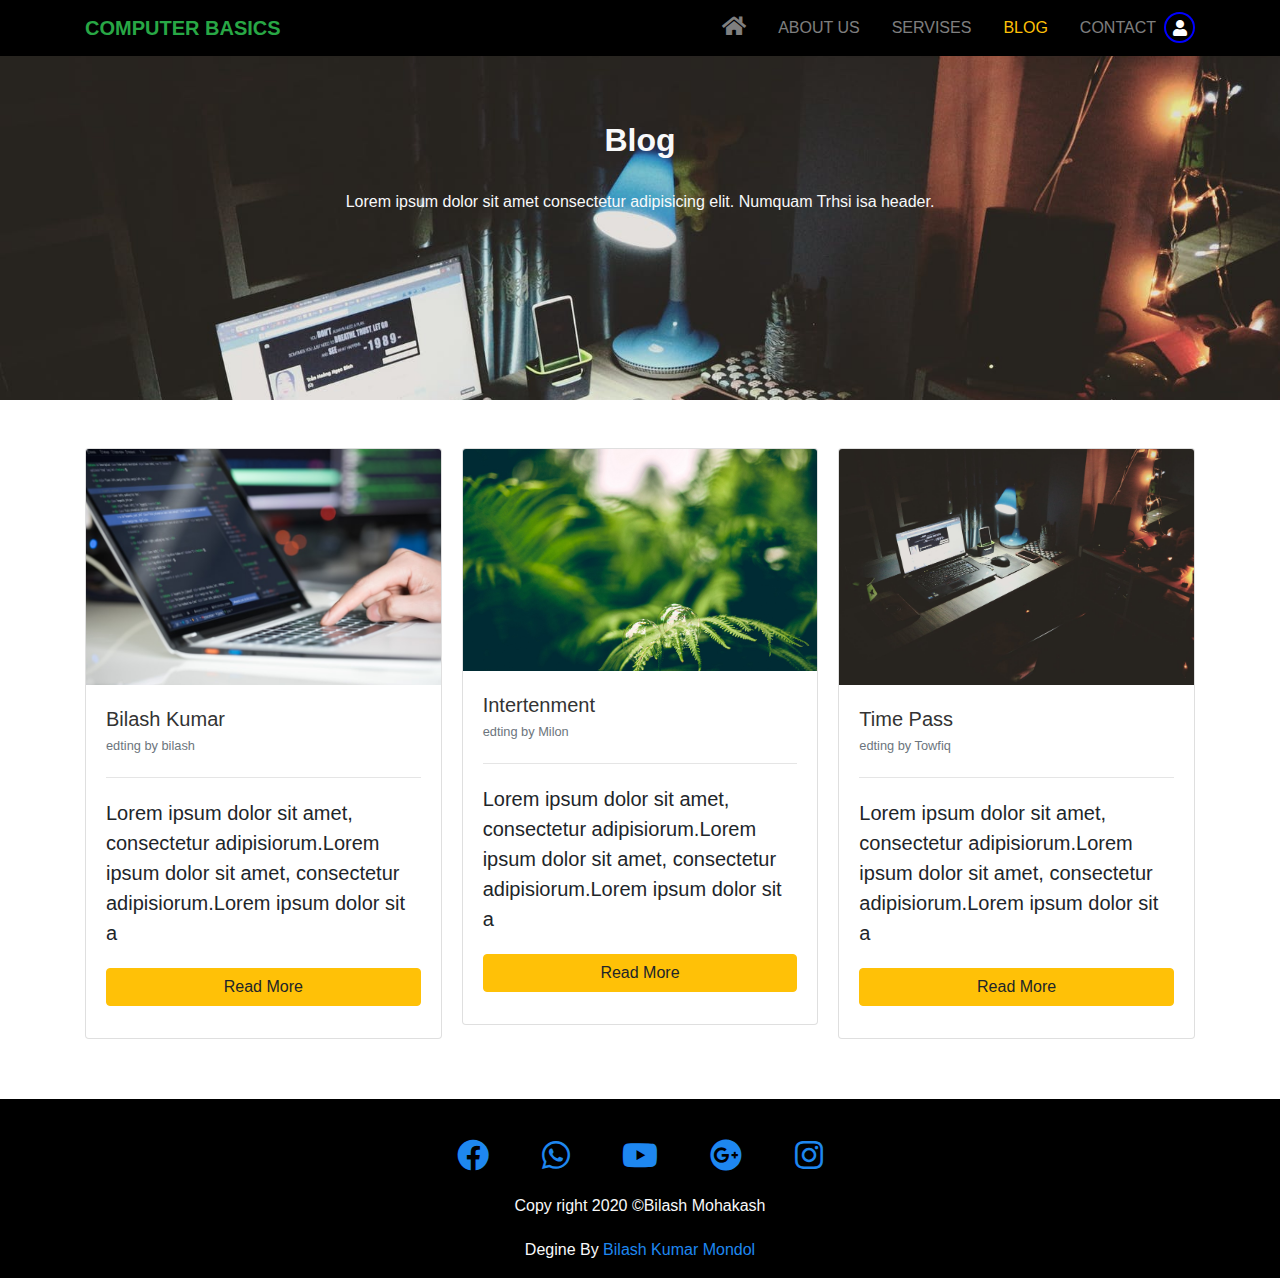
<file: blog.html>
<!DOCTYPE html>
<html lang="en">
<head>
	<meta charset="UTF-8">
	<meta name="viewport" content="width=device-width, initial-scale=1.0">
	<meta http-equiv="X-UA-Compatible" content="ie=edge">
	<link rel="stylesheet" type="text/css" href="css/slick.css">
	<link rel="stylesheet" type="text/css" href="css/slick-theme.css">
	<link rel="shortcut icon" href="img/favicon.png" type="image/x-icon">
	<link rel="stylesheet" type="text/css" href="fontasowem/css/all.css">
	<link rel="stylesheet" href="css/bootstrap.css">
	<link rel="stylesheet" href="css/uikit.min.css">
	<link rel="stylesheet" type="text/css" href="css/style.css">
	<title>Blog Page</title>
</head>
<body>
	<!--Nvaication Bar-->
	<nav class="navbar navbar-dark navbar-expand-md fixed-top" uk-sticky="top: 200; animation: uk-animation-slide-top; bottom: #sticky-on-scroll-up">
		<div class="container">
			<a class="navbar-brand text-success" href="index.html"><strong>COMPUTER BASICS</strong></a>
			<button class="navbar-toggler navbar-toggler-right" data-toggle="collapse" data-target="#navbarnav">
				<span class="navbar-toggler-icon"></span>
			</button>
			<div id="navbarnav" class="collapse navbar-collapse">
				<ul class="navbar-nav ml-auto">
					<li class="nav-item">
						<a class="nav-link" href="index.html"><i class="fa fa-home fa-lg"></i></a>
					</li>
					<li class="nav-item">
						<a class="nav-link" href="about.html">About Us</a>
					</li>
					<li class="nav-item">
						<a class="nav-link" href="servises.html">Servises</a>
					</li>
					<li class="nav-item active">
						<a class="nav-link text-warning" href="blog.html">Blog</a>
					</li>
					<li class="nav-item">
						<a class="nav-link" href="contact.html">Contact</a>
					</li>
                    <li>
                        <a href="file:///C:/Users/BILASH%20MOHAKASH/Desktop/Parsonal_project/fomr.html?email="><div href="#" style="width:31px; height:31px; margin-top:4px; border:2px solid blue; border-radius: 50px;"><i class="fa fa-user" style="margin-top: 6px; margin-left:7px; color: white;"></i></div></a>
                    </li>
				</ul>
			</div>
		</div>
    </nav>
    <!--Servises Page Header-->
    <section id="blog-header" class="text-center text-light">
        <div class="container">
            <div class="row">
                <div class="col mt-5 pt-4">
                    <h2 class="text-light mb-0 pb-2 pt-5"><strong>Blog</strong></h2>
                    <p class=" mt-0">Lorem ipsum dolor sit amet consectetur adipisicing elit. Numquam Trhsi  isa  header.</p>
                </div>
            </div>
        </div>
    </section>


    <!-- Blog Section--->
    <section id="blog" class="py-5">
        <div class="container">
            <div class="row">
                <div class="col">
                    <div class="card-columns">
                        <div class="card" uk-lightbox>
                                <a href="img/slider/slider (2).jpg">
                                    <img src="img/slider/slider (2).jpg" class="img-fluid card-img-top">
                                </a>
                            <div class="card-body">
                                <div class="card-title">
                                    <h4 class="mb-0">Bilash Kumar</h4>
                                    <small class="text-muted">edting by bilash</small>
                                    <hr>
                                    <p class="lead">Lorem ipsum dolor sit amet, consectetur adipisiorum.Lorem ipsum dolor sit amet, consectetur adipisiorum.Lorem ipsum dolor sit a</p>
                                    <a href="#" class="btn btn-warning btn-block">Read More</a>
                                </div>
                            </div>
                        </div>
                         <div class="card" uk-lightbox>
                                <a href="img/slider/slider (5).jpg">
                                    <img src="img/slider/slider (5).jpg" class="img-fluid card-img-top">
                                </a>
                            <div class="card-body">
                                <div class="card-title">
                                    <h4 class="mb-0">Intertenment</h4>
                                    <small class="text-muted">edting by Milon</small>
                                    <hr>
                                    <p class="lead">Lorem ipsum dolor sit amet, consectetur adipisiorum.Lorem ipsum dolor sit amet, consectetur adipisiorum.Lorem ipsum dolor sit a</p>
                                    <a href="#" class="btn btn-warning btn-block">Read More</a>
                                </div>
                            </div>
                        </div>
                         <div class="card" uk-lightbox>
                            <a href="img/slider/slider (4).jpg">
                                <img src="img/slider/slider (4).jpg" class="img-fluid card-img-top">
                            </a>
                            <div class="card-body">
                                <div class="card-title">
                                    <h4 class="mb-0">Time Pass</h4>
                                    <small class="text-muted">edting by Towfiq</small>
                                    <hr>
                                    <p class="lead">Lorem ipsum dolor sit amet, consectetur adipisiorum.Lorem ipsum dolor sit amet, consectetur adipisiorum.Lorem ipsum dolor sit a</p>
                                    <a href="#" class="btn btn-warning btn-block">Read More</a>
                                </div>
                            </div>
                        </div>
                    </div>
                </div>
            </div>
        </div>
    </section>
    
    <!--Video Adding-->
    <!-- <section id="video_add" class="py-5">
        <div class="container">
            <div class="row">
                <div class="col">
                    <h2 class="text-center display-4 mb-5">MY LOGO ANMICATION</h2>
                </div>
            </div>
            <div class="row">
                <div class="col-md-4 py-2">
                    <video src="video/BILASH LOGO (2).mp4" controls=""></video>
                </div>
                <div class="col-md-4 py-2">
                    <video src="video/BILASH LOGO (2).mp4" controls=""></video>
                </div>
                <div class="col-md-4 py-2">
                    <video src="video/BILASH LOGO (2).mp4" controls=""></video>
                </div>
            </div>
        </div>
    </section> -->



	<!--Copy Rite-->
	<section id="copyright" class="text-center py-3 text-light">
            <div class="container">
                <div class="row">
                    <div class="col text-center">
                        <a  href="#"><i class="fab fa-facebook mt-4 fa-2x  px-1 px-md-4 "></i></a>
                        <a  href="#"><i class="fab fa-whatsapp fa-2x px-1 px-md-4"></i></a>
                        <a  href="#"><i class="fab fa-youtube fa-2x px-1 px-md-4"></i></a>
                        <a  href="#"><i class="fab fa-google-plus fa-2x px-1 px-md-4"></i></a>
                        <a  href="#"><i class="fab fa-instagram fa-2x px-1 px-md-4"></i></a>
                        <p class="laad mb-0 pb-0 ">Copy right 2020 <span>&copy;</span>Bilash Mohakash</p>
                        <p class="pb-0 mb-0 pt-0 mt-0">Degine By <a href="#" class="link">Bilash Kumar Mondol</a></p>
                    </div>
                </div>
            </div>
        </section>

	<!--Js Link-->
	<script src="js/jquery.min.js"></script>
	<script src="js/popper.js"></script>
	<script src="js/bootstrap.min.js"></script>
	<script src="js/uikit.min.js"></script>
	<script src="js/uikit-icons.min.js"></script>
	<script src="js/slick.min.js"></script>
	<script src="js/main.js"></script>
</body>
</html>
</file>
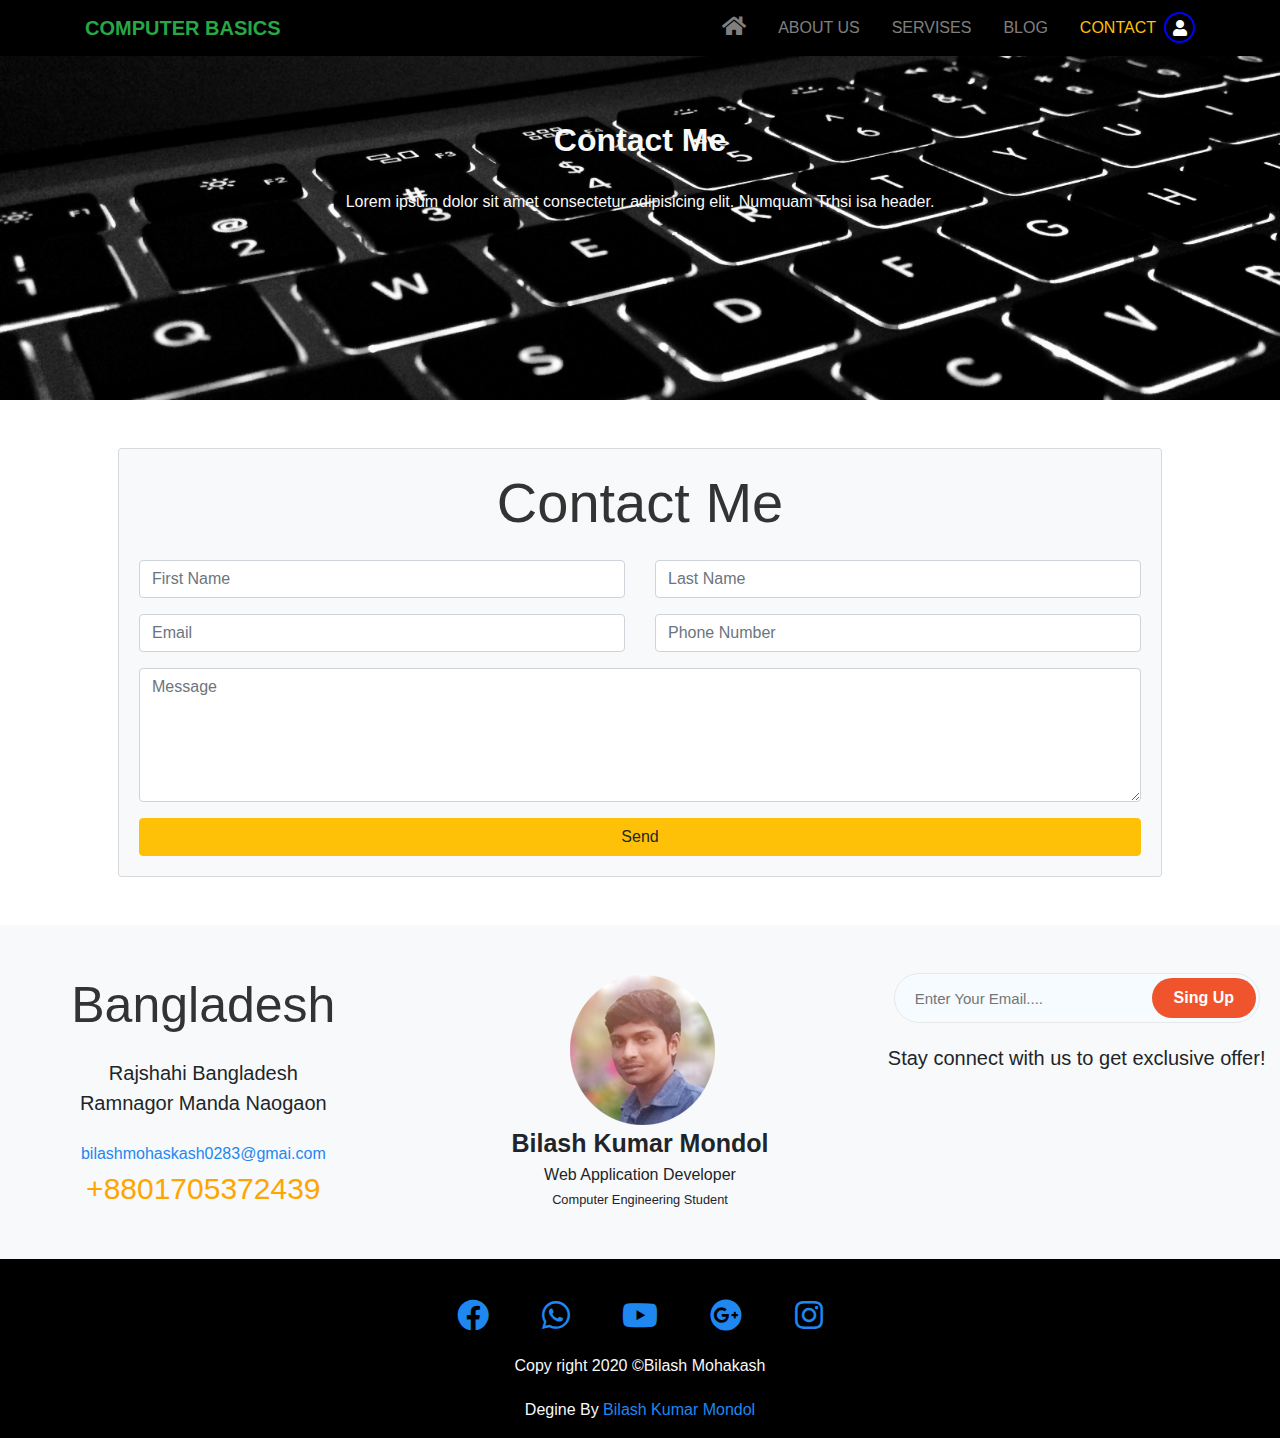
<file: contact.html>
<!DOCTYPE html>
<html lang="en">
<head>
	<meta charset="UTF-8">
	<meta name="viewport" content="width=device-width, initial-scale=1.0">
	<meta http-equiv="X-UA-Compatible" content="ie=edge">
	<link rel="stylesheet" type="text/css" href="css/slick.css">
	<link rel="stylesheet" type="text/css" href="css/slick-theme.css">
	<link rel="shortcut icon" href="img/favicon.png" type="image/x-icon">
	<link rel="stylesheet" type="text/css" href="fontasowem/css/all.css">
	<link rel="stylesheet" href="css/bootstrap.css">
	<link rel="stylesheet" href="css/uikit.min.css">
	<link rel="stylesheet" type="text/css" href="css/style.css">
	<title>Contact Page</title>
</head>
<body>
	<!--Nvaication Bar-->
	<nav class="navbar navbar-dark navbar-expand-md fixed-top" uk-sticky="top: 200; animation: uk-animation-slide-top; bottom: #sticky-on-scroll-up">
		<div class="container">
			<a class="navbar-brand text-success" href="index.html"><strong>COMPUTER BASICS</strong></a>
			<button class="navbar-toggler navbar-toggler-right" data-toggle="collapse" data-target="#navbarnav">
				<span class="navbar-toggler-icon"></span>
			</button>
			<div id="navbarnav" class="collapse navbar-collapse">
				<ul class="navbar-nav ml-auto">
					<li class="nav-item">
						<a class="nav-link" href="index.html"><i class="fa fa-home fa-lg"></i></a>
					</li>
					<li class="nav-item">
						<a class="nav-link" href="about.html">About Us</a>
					</li>
					<li class="nav-item">
						<a class="nav-link" href="servises.html">Servises</a>
					</li>
					<li class="nav-item">
						<a class="nav-link" href="blog.html">Blog</a>
					</li>
					<li class="nav-item active">
						<a class="nav-link text-warning" href="contact.html">Contact</a>
					</li>
                    <li>
                        <a href="file:///C:/Users/BILASH%20MOHAKASH/Desktop/Parsonal_project/fomr.html?email="><div href="#" style="width:31px; height:31px; margin-top:4px; border:2px solid blue; border-radius: 50px;"><i class="fa fa-user" style="margin-top: 6px; margin-left:7px; color: white;"></i></div></a>
                    </li>
				</ul>
			</div>
		</div>
    </nav>
    <!--Servises Page Header-->
    <section id="contact-header" class="text-center text-light">
        <div class="container">
            <div class="row">
                <div class="col mt-5 pt-4">
                    <h2 class="text-light mb-0 pb-2 pt-5"><strong>Contact Me</strong></h2>
                    <p class=" mt-0">Lorem ipsum dolor sit amet consectetur adipisicing elit. Numquam Trhsi  isa  header.</p>
                </div>
            </div>
        </div>
    </section>
    <!-- Contact Section--->
    <section id="contact">
        <div class="container py-5">
            <div class="row">
                <div class="col px-5">
                    <div class="card bg-light">
                        <div class="card-body">
                            <h4 class="medial text-center display-4">Contact Me</h4>
                            <div class="form row mt-4">
                                <div class="col-md-6">
                                    <div class="form-group">
                                        <input class="form-control" id="fname" type="text" placeholder="First Name">
                                    </div>
                                </div>
                                 <div class="col-md-6">
                                    <div class="form-group">
                                        <input class="form-control" type="text" placeholder="Last Name">
                                    </div>
                                </div>
                                <div class="col-md-6">
                                    <div class="form-group">
                                        <input class="form-control" type="email" placeholder="Email">
                                    </div>
                                </div>
                                <div class="col-md-6">
                                    <div class="form-group">
                                        <input class="form-control" type="text" placeholder="Phone Number">
                                    </div>
                                </div>
                                <div class="col-md-12">
                                    <div class="form-group">
                                        <textarea rows="5" cols="30" class="form-control" placeholder="Message"></textarea>
                                    </div>
                                </div>
                                <div class="col-md-12">
                                    <button class="btn btn-warning btn-block" onclick="work()">Send</button>
                                </div>
                            </div>
                        </div>
                    </div>
                </div>
            </div>
        </div>
    </section>


    <!-- Address Section-->
    <section id="address" class="bg-light py-5">
        <footer class="footer">
            <div class="footer-top">
                <div class="footer-container">
                    <div class="row">
                        <div class="col-md-4">
                            <div class="footer-write text-center">
                                <h2 class="footer-title mb-0" style="font-size: 50px;">Bangladesh</h2>
                                <i fa fa-></i>
                                <p class="lead mb-4">
                                    Rajshahi Bangladesh
                                    <br>
                                    Ramnagor Manda Naogaon
                                </p>
                                <p class="mt-0 mb-0 pt-0"><a href="#">bilashmohaskash0283@gmai.com</a></p>
                                <a href="#" class="number" style="font-size: 30px;color:orange;">+8801705372439</a>
                            </div>
                        </div>
                        <div class="col-md-4">
                            <div class="text-center">
                                <img  src="img/Bilash Kumar.png">
                                <p class="my-0 py-0"><strong style="font-size: 25px;">Bilash Kumar Mondol</strong></p>
                                <p class="my-0 py-0">Web Application Developer</p>
                                <small>Computer Engineering Student</small>
                            </div>
                        </div>
                        <div class="col-md-4">
                            <div class="text-center">
                                <form action="fomr.html">
                                <input type="email" name="email" id="input" placeholder="Enter Your Email....">
                                <button id="subbtn" onclick="kaj()">Sing Up</button>
                                </form>
                                <p class="lead">Stay connect with us to get exclusive offer!</p>
                            </div>
                        </div>
                    </div>
                </div>
            </div>
        </footer>
    </section>

	<!--Copy Rite-->
	<section id="copyright" class="text-center py-3 text-light">
            <div class="container">
                <div class="row">
                    <div class="col text-center">
                        <a  href="#"><i class="fab fa-facebook mt-4 fa-2x  px-1 px-md-4 "></i></a>
                        <a  href="#"><i class="fab fa-whatsapp fa-2x px-1 px-md-4"></i></a>
                        <a  href="#"><i class="fab fa-youtube fa-2x px-1 px-md-4"></i></a>
                        <a  href="#"><i class="fab fa-google-plus fa-2x px-1 px-md-4"></i></a>
                        <a  href="#"><i class="fab fa-instagram fa-2x px-1 px-md-4"></i></a>
                        <p class="laad mb-0 pb-0 ">Copy right 2020 <span>&copy;</span>Bilash Mohakash</p>
                        <p class="pb-0 mb-0 pt-0 mt-0">Degine By <a href="#" class="link">Bilash Kumar Mondol</a></p>
                    </div>
                </div>
            </div>
        </section>

	<!--Js Link-->
	<script src="js/jquery.min.js"></script>
	<script src="js/popper.js"></script>
	<script src="js/bootstrap.min.js"></script>
	<script src="js/uikit.min.js"></script>
	<script src="js/uikit-icons.min.js"></script>
	<script src="js/slick.min.js"></script>
	<script src="js/main.js"></script>
	<script type="text/javascript">
		function work(){
            alert("Plese Sing Up.......");
        }
        function kaj(){
            var email =document.getElementById('input').value;
            if (email=="") {
                alert("Enter Valid Email....");
                return false;
            }
        }
	</script>
</body>
</html>
</file>
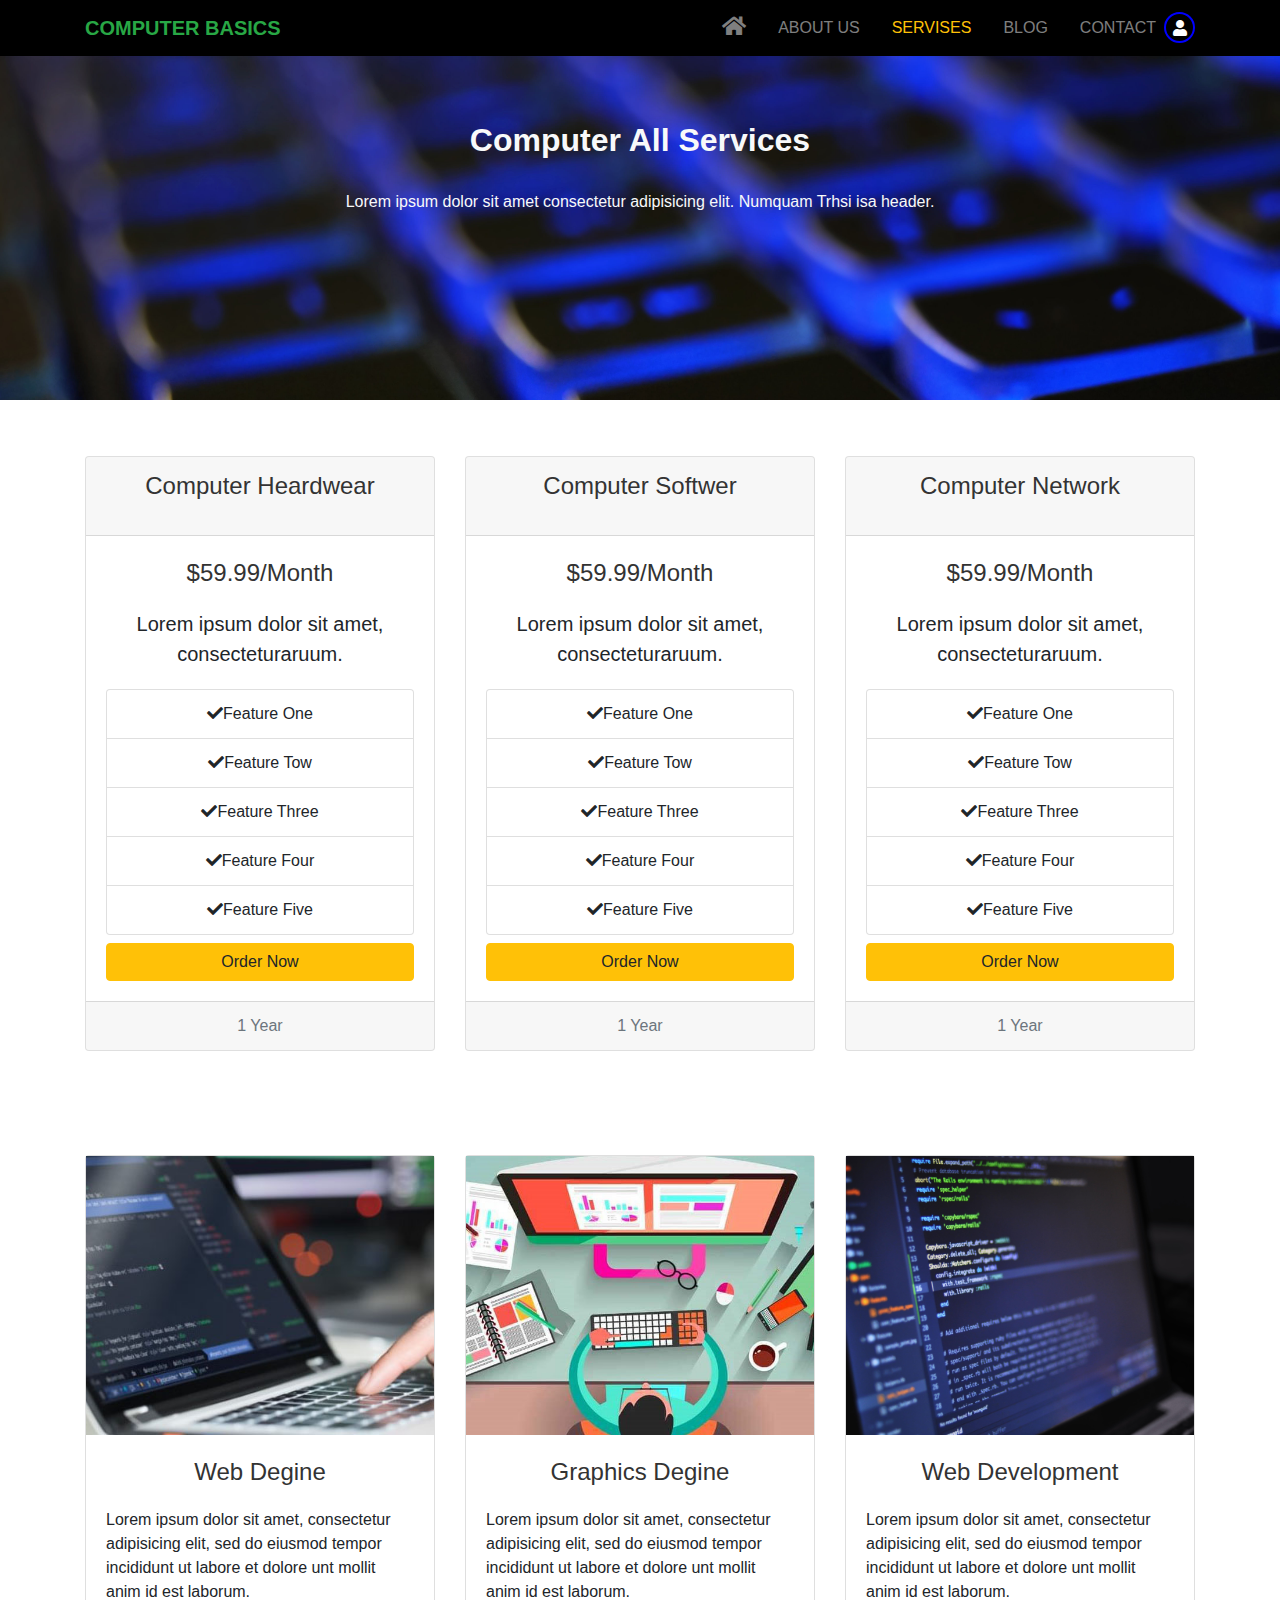
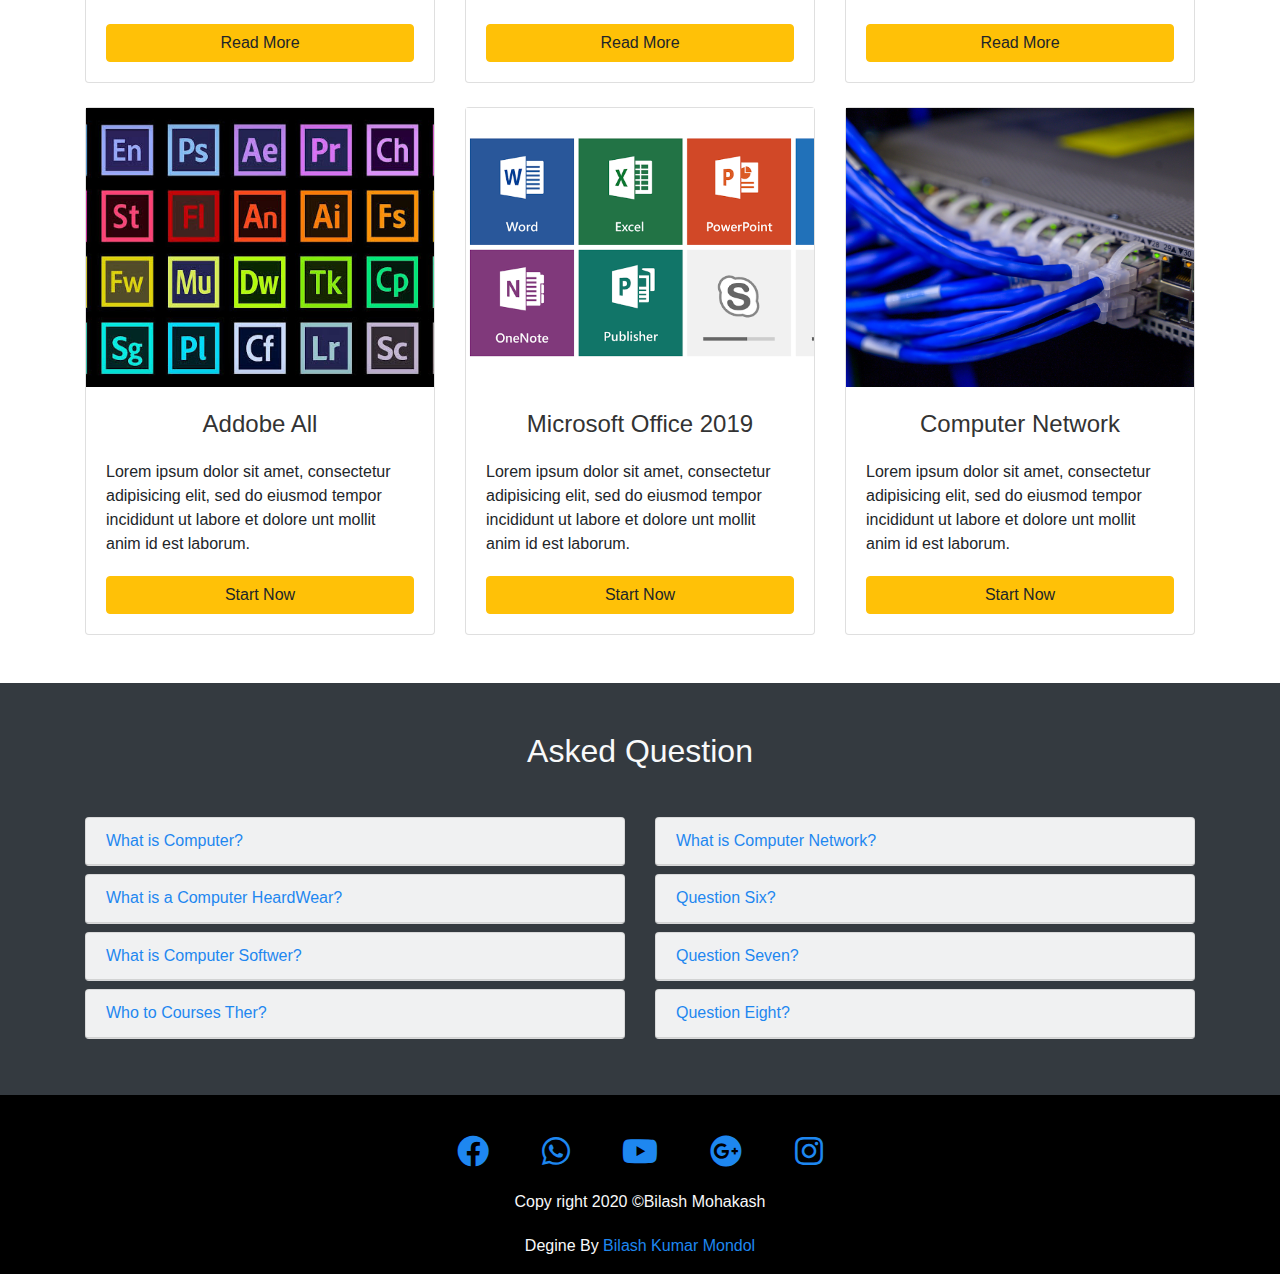
<file: servises.html>
<!DOCTYPE html>
<html lang="en">
<head>
	<meta charset="UTF-8">
	<meta name="viewport" content="width=device-width, initial-scale=1.0">
	<meta http-equiv="X-UA-Compatible" content="ie=edge">
	<link rel="stylesheet" type="text/css" href="css/slick.css">
	<link rel="stylesheet" type="text/css" href="css/slick-theme.css">
	<link rel="shortcut icon" href="img/favicon.png" type="image/x-icon">
	<link rel="stylesheet" type="text/css" href="fontasowem/css/all.css">
	<link rel="stylesheet" href="css/bootstrap.css">
	<link rel="stylesheet" href="css/uikit.min.css">
	<link rel="stylesheet" type="text/css" href="css/style.css">
	<title>Servises Page</title>
</head>
<body>
	<!--Nvaication Bar-->
	<nav class="navbar navbar-dark navbar-expand-md fixed-top" uk-sticky="top: 200; animation: uk-animation-slide-top; bottom: #sticky-on-scroll-up">
		<div class="container">
			<a class="navbar-brand text-success" href="index.html"><strong>COMPUTER BASICS</strong></a>
			<button class="navbar-toggler navbar-toggler-right" data-toggle="collapse" data-target="#navbarnav">
				<span class="navbar-toggler-icon"></span>
			</button>
			<div id="navbarnav" class="collapse navbar-collapse">
				<ul class="navbar-nav ml-auto">
					<li class="nav-item">
						<a class="nav-link" href="index.html"><i class="fa fa-home fa-lg"></i></a>
					</li>
					<li class="nav-item">
						<a class="nav-link" href="about.html">About Us</a>
					</li>
					<li class="nav-item active">
						<a class="nav-link text-warning" href="servises.html">Servises</a>
					</li>
					<li class="nav-item">
						<a class="nav-link" href="blog.html">Blog</a>
					</li>
					<li class="nav-item">
						<a class="nav-link" href="contact.html">Contact</a>
					</li>
                    <li>
                        <a href="file:///C:/Users/BILASH%20MOHAKASH/Desktop/Parsonal_project/fomr.html?email="><div href="#" style="width:31px; height:31px; margin-top:4px; border:2px solid blue; border-radius: 50px;"><i class="fa fa-user" style="margin-top: 6px; margin-left:7px; color: white;"></i></div></a>
                    </li>
				</ul>
			</div>
		</div>
    </nav>
    <!--Servises Page Header-->
    <section id="services-header" class="text-center text-light">
        <div class="container">
            <div class="row">
                <div class="col mt-5 pt-4">
                    <h2 class="text-light mb-0 pb-2 pt-5"><strong>Computer All Services</strong></h2>
                    <p class=" mt-0">Lorem ipsum dolor sit amet consectetur adipisicing elit. Numquam Trhsi  isa  header.</p>
                </div>
            </div>
        </div>
    </section>
    <!-- Ptice Table--->
    <section id="price-table" class="py-5">
        <div class="container">
            <div class="row">
                <div class="col-md-4 my-2">
                    <div class="card text-center">
                        <div class="card-header">
                            <h3>Computer Heardwear</h3>
                        </div>
                        <div class="card-body">
                            <div class="card-title">
                            <h3>
                            $59.99/Month
                            </h3>
                            </div>
                            <div class="card-text lead">Lorem ipsum dolor sit amet, consecteturaruum.
                            </div>
                            <ul class="list-group">
                                <li class="list-group-item">
                                    <i class="fa fa-check"></i>Feature One
                                </li>
                                <li class="list-group-item">
                                    <i class="fa fa-check"></i>Feature Tow
                                </li>
                                <li class="list-group-item">
                                    <i class="fa fa-check"></i>Feature Three
                                </li>
                                <li class="list-group-item">
                                    <i class="fa fa-check"></i>Feature Four
                                </li>
                                <li class="list-group-item">
                                    <i class="fa fa-check"></i>Feature Five
                                </li>
                            </ul>
                            <a href="file:///C:/Users/BILASH%20MOHAKASH/Desktop/Parsonal_project/fomr.html?email=" class="btn btn-block btn-warning mt-2">Order Now</a>
                        </div>
                        <div class="card-footer">
                            <p class="text-muted mb-0">1 Year</p>
                        </div>
                    </div>
                </div>
                <div class="col-md-4 my-2">
                    <div class="card text-center">
                        <div class="card-header">
                            <h3>Computer Softwer</h3>
                        </div>
                        <div class="card-body">
                            <div class="card-title">
                            <h3>
                            $59.99/Month
                            </h3>
                            </div>
                            <div class="card-text lead">Lorem ipsum dolor sit amet, consecteturaruum.
                            </div>
                            <ul class="list-group">
                                <li class="list-group-item">
                                    <i class="fa fa-check"></i>Feature One
                                </li>
                                <li class="list-group-item">
                                    <i class="fa fa-check"></i>Feature Tow
                                </li>
                                <li class="list-group-item">
                                    <i class="fa fa-check"></i>Feature Three
                                </li>
                                <li class="list-group-item">
                                    <i class="fa fa-check"></i>Feature Four
                                </li>
                                <li class="list-group-item">
                                    <i class="fa fa-check"></i>Feature Five
                                </li>
                            </ul>
                            <a href="file:///C:/Users/BILASH%20MOHAKASH/Desktop/Parsonal_project/fomr.html?email=" class="btn btn-block btn-warning mt-2">Order Now</a>
                        </div>
                        <div class="card-footer">
                            <p class="text-muted mb-0">1 Year</p>
                        </div>
                    </div>
                </div>
                <div class="col-md-4 my-2">
                    <div class="card text-center">
                        <div class="card-header">
                            <h3>Computer Network</h3>
                        </div>
                        <div class="card-body">
                            <div class="card-title">
                            <h3>
                            $59.99/Month
                            </h3>
                            </div>
                            <div class="card-text lead">Lorem ipsum dolor sit amet, consecteturaruum.
                            </div>
                            <ul class="list-group">
                                <li class="list-group-item">
                                    <i class="fa fa-check"></i>Feature One
                                </li>
                                <li class="list-group-item">
                                    <i class="fa fa-check"></i>Feature Tow
                                </li>
                                <li class="list-group-item">
                                    <i class="fa fa-check"></i>Feature Three
                                </li>
                                <li class="list-group-item">
                                    <i class="fa fa-check"></i>Feature Four
                                </li>
                                <li class="list-group-item">
                                    <i class="fa fa-check"></i>Feature Five
                                </li>
                            </ul>
                            <a href="file:///C:/Users/BILASH%20MOHAKASH/Desktop/Parsonal_project/fomr.html?email=" class="btn btn-block btn-warning mt-2">Order Now</a>
                        </div>
                        <div class="card-footer">
                            <p class="text-muted mb-0">1 Year</p>
                        </div>
                    </div>
                </div>
            </div>
        </div>
    </section>
    <!--My servicess-->
    <section id="servisess" class="py-5 ">
        <div class="container">
            <div class="row">
                <div class="col-md-4">
                    <div class="card">
                        <img src="img/servics (1).jpg">
                        <div class="card-body">
                            <h3 class="card-title text-center">Web Degine</h3>
                            <p class="card-text">Lorem ipsum dolor sit amet, consectetur adipisicing elit, sed do eiusmod
                            tempor incididunt ut labore et dolore unt mollit anim id est laborum.</p>
                            <a href="contact.html" class="btn btn-warning btn-block">Read More</a>
                        </div>
                    </div>
                </div>
                <div class="col-md-4">
                    <div class="card">
                        <img src="img/servics (4).jpg">
                        <div class="card-body">
                            <h3 class="card-title text-center">Graphics Degine</h3>
                            <p class="card-text">Lorem ipsum dolor sit amet, consectetur adipisicing elit, sed do eiusmod
                            tempor incididunt ut labore et dolore unt mollit anim id est laborum.</p>
                            <a href="contact.html" class="btn btn-warning btn-block">Read More</a>
                        </div>
                    </div>
                </div>
                <div class="col-md-4">
                    <div class="card">
                        <img src="img/wecjg.jpg" class="img-rounded">
                        <div class="card-body">
                            <h3 class="card-title text-center">Web Development</h3>
                            <p class="card-text">Lorem ipsum dolor sit amet, consectetur adipisicing elit, sed do eiusmod
                            tempor incididunt ut labore et dolore unt mollit anim id est laborum.</p>
                            <a href="contact.html" class="btn btn-warning btn-block">Read More</a>
                        </div>
                    </div>
                </div>
            </div>
            <div class="row mt-4">
                <div class="col-md-4">
                    <div class="card">
                        <img src="img/addobeall.jpg">
                        <div class="card-body">
                            <h3 class="card-title text-center">Addobe All</h3>
                            <p class="card-text">Lorem ipsum dolor sit amet, consectetur adipisicing elit, sed do eiusmod
                            tempor incididunt ut labore et dolore unt mollit anim id est laborum.</p>
                            <a href="contact.html" class="btn btn-warning btn-block">Start Now</a>
                        </div>
                    </div>
                </div>
                <div class="col-md-4">
                    <div class="card">
                        <img src="img/msall.png">
                        <div class="card-body">
                            <h3 class="card-title text-center">Microsoft Office 2019</h3>
                            <p class="card-text">Lorem ipsum dolor sit amet, consectetur adipisicing elit, sed do eiusmod
                            tempor incididunt ut labore et dolore unt mollit anim id est laborum.</p>
                            <a href="contact.html" class="btn btn-warning btn-block">Start Now</a>
                        </div>
                    </div>
                </div>
                <div class="col-md-4">
                    <div class="card">
                        <img src="img/network.jpg" class="img-rounded">
                        <div class="card-body">
                            <h3 class="card-title text-center">Computer Network</h3>
                            <p class="card-text">Lorem ipsum dolor sit amet, consectetur adipisicing elit, sed do eiusmod
                            tempor incididunt ut labore et dolore unt mollit anim id est laborum.</p>
                            <a href="contact.html" class="btn btn-warning btn-block">Start Now</a>
                        </div>
                    </div>
                </div>
            </div>

        </div>
    </section>
    <!-- Qucation  SEction-->
    <section id="accordian" class="bg-dark pb-5">
        <div class="container">
            <div class="row text-center">
                <div class="col">
                    <h2 class="text-light mt-5">Asked Question</h2>
                </div>
            </div>
            <div class="row mt-3">
                    <div class="col-md-6">
                        <div class="card bg-light text-dark my-2">
                            <div class="card-header" id="headingOne">
                                <h5 class="mb-0">
                                    <a href="#collapseOne" data-toggle="collapse" data-parent="#accordian">
                                    What is Computer?</a>
                                </h5>
                            </div>
                            <div id="collapseOne" class="collapse p-3" data-parent="#accordian">
                                <p class="lead mb-0">Lorem ipsum dolor sit amet, consectetur adipisicing elit, sed do eiusmod
                                tempor incididunt ut labore et doficia deserunt mollit anim id est laborum.</p>
                            </div>
                        </div>
                         <div class="card bg-light text-dark my-2">
                            <div class="card-header" id="headingTow">
                                <h5 class="mb-0">
                                    <a href="#collapsetwo" data-toggle="collapse" data-parent="#accordian">
                                    What is a Computer HeardWear?</a>
                                </h5>
                            </div>
                            <div id="collapsetwo" class="collapse p-3" data-parent="#accordian">
                                <p class="lead mb-0">Lorem ipsum dolor sit amet, consectetur adipisicing elit, sed do eiusmod
                                tempor incididunt ut labore et doficia deserunt mollit anim id est laborum.</p>
                            </div>
                        </div>
                        <div class="card bg-light text-dark my-2">
                            <div class="card-header" id="headingThree">
                                <h5 class="mb-0">
                                    <a href="#collapsethree" data-toggle="collapse" data-parent="#accordian">
                                    What is Computer Softwer?</a>
                                </h5>
                            </div>
                            <div id="collapsethree" class="collapse p-3" data-parent="#accordian">
                                <p class="lead mb-0">Lorem ipsum dolor sit amet, consectetur adipisicing elit, sed do eiusmod
                                tempor incididunt ut labore et doficia deserunt mollit anim id est laborum.</p>
                            </div>
                        </div>
                        <div class="card bg-light text-dark my-2">
                            <div class="card-header" id="headingFour">
                                <h5 class="mb-0">
                                    <a href="#collapsefour" data-toggle="collapse" data-parent="#accordian">
                                    Who to Courses Ther?</a>
                                </h5>
                            </div>
                            <div id="collapsefour" class="collapse p-3" data-parent="#accordian">
                                <p class="lead mb-0">Lorem ipsum dolor sit amet, consectetur adipisicing elit, sed do eiusmod
                                tempor incididunt ut labore et doficia deserunt mollit anim id est laborum.</p>
                            </div>
                        </div>
                    </div>
                    <div class="col-md-6">
                        <div class="card bg-light text-dark my-2">
                            <div class="card-header" id="headingFive">
                                <h5 class="mb-0">
                                    <a href="#one" data-toggle="collapse" data-parent="#accordian">
                                    What is Computer Network?</a>
                                </h5>
                            </div>
                            <div id="one" class="collapse p-3" data-parent="#accordian">
                                <p class="lead mb-0">Lorem ipsum dolor sit amet, consectetur adipisicing elit, sed do eiusmod
                                tempor incididunt ut labore et doficia deserunt mollit anim id est laborum.</p>
                            </div>
                        </div>
                         <div class="card bg-light text-dark my-2">
                            <div class="card-header" id="headingSix">
                                <h5 class="mb-0">
                                    <a href="#two" data-toggle="collapse" data-parent="#accordian">
                                    Question Six?</a>
                                </h5>
                            </div>
                            <div id="two" class="collapse p-3" data-parent="#accordian">
                                <p class="lead mb-0">Lorem ipsum dolor sit amet, consectetur adipisicing elit, sed do eiusmod
                                tempor incididunt ut labore et doficia deserunt mollit anim id est laborum.</p>
                            </div>
                        </div>
                        <div class="card bg-light text-dark my-2">
                            <div class="card-header" id="headingSeven">
                                <h5 class="mb-0">
                                    <a href="#three" data-toggle="collapse" data-parent="#accordian">
                                    Question Seven?</a>
                                </h5>
                            </div>
                            <div id="three" class="collapse p-3" data-parent="#accordian">
                                <p class="lead mb-0">Lorem ipsum dolor sit amet, consectetur adipisicing elit, sed do eiusmod
                                tempor incididunt ut labore et doficia deserunt mollit anim id est laborum.</p>
                            </div>
                        </div>
                        <div class="card bg-light text-dark my-2">
                            <div class="card-header" id="headingEight">
                                <h5 class="mb-0">
                                    <a href="#four" data-toggle="collapse" data-parent="#accordian">
                                    Question Eight?</a>
                                </h5>
                            </div>
                            <div id="four" class="collapse p-3" data-parent="#accordian">
                                <p class="lead mb-0">Lorem ipsum dolor sit amet, consectetur adipisicing elit, sed do eiusmod
                                tempor incididunt ut labore et doficia deserunt mollit anim id est laborum.</p>
                            </div>
                        </div>
                    </div>
                </div>
        </div>
    </section>
    


	<!--Copy Rite-->
	<section id="copyright" class="text-center py-3 text-light">
            <div class="container">
                <div class="row">
                    <div class="col text-center">
                        <a  href="#"><i class="fab fa-facebook mt-4 fa-2x  px-1 px-md-4 "></i></a>
                        <a  href="#"><i class="fab fa-whatsapp fa-2x px-1 px-md-4"></i></a>
                        <a  href="#"><i class="fab fa-youtube fa-2x px-1 px-md-4"></i></a>
                        <a  href="#"><i class="fab fa-google-plus fa-2x px-1 px-md-4"></i></a>
                        <a  href="#"><i class="fab fa-instagram fa-2x px-1 px-md-4"></i></a>
                        <p class="laad mb-0 pb-0 ">Copy right 2020 <span>&copy;</span>Bilash Mohakash</p>
                        <p class="pb-0 mb-0 pt-0 mt-0">Degine By <a href="#" class="link">Bilash Kumar Mondol</a></p>
                    </div>
                </div>
            </div>
        </section>

	<!--Js Link-->
	<script src="js/jquery.min.js"></script>
	<script src="js/popper.js"></script>
	<script src="js/bootstrap.min.js"></script>
	<script src="js/uikit.min.js"></script>
	<script src="js/uikit-icons.min.js"></script>
	<script src="js/slick.min.js"></script>
	<script src="js/main.js"></script>
</body>
</html>
</file>
<file: css/style.css>
.nav-link{
	text-transform: uppercase;             
}
.nav-item{
	padding-left: 1em;
}                                        
.navbar{
	background-color:#000;
}

.carousel-item{
	height:671px;
	padding-top: 110px;
}
.carousel-img-1{
	background:url('../img/slider/dddd.jpg');
	background-size:cover;
}
.carousel-img-2{
	background:url('../img/slider/slider (2).jpg');
	background-size:cover;
}
.carousel-img-3{
	background:url('../img/slider/slider (4).jpg');
	background-size:cover;
}



#getstarted{
	background-image: url('../img/slider/aaaa.jpg');
	background-size: cover;
	background-attachment: fixed;
	background-repeat: no-repeat;
	min-height: 250px;
}
#getstarted .dark{
	background:rgba(0,0,0,0.8);
	position:absolute;
	width:100%;
	height:250px;
}

#mypic{
	width:522px;
	height:379px;
	border:2px solid blue;
}

#home-video{
	background-image: url(../img/slider/sssss.jpg);
	background-size: cover;
	background-attachment: fixed;
	background-repeat: no-repeat;

	
}
#home-video .dark-overlay{
		background:rgba(0,0,0,0.7);
	}



#home-video .dark-overlay .fab{
	color:#FFC107;
	font-size: 50px;
}
#gallery img{

		max-height:500px;

}

#copyright{
	background-color: #000;
}


#tastimonial .slick-prev:before{
	color:red;
}
#tastimonial .slick-next:before{
	color:red;
}

#services-header{
	height: 400px;
	background-image: url('../img/slider/services.jpg');
	background-size: cover;
	background-attachment: fixed;
	background-repeat: no-repeat;
}


.fab:hover{
	color:#FFC107;
	font-size: 30px;
}

#page-header{
	height: 400px;
	background-image: url('../img/slider/mouse.jpg');
	background-size:292vh;
	background-attachment: fixed;
}

#aboutus img{
	width:350px;
	height: 300px;
}

#blog-header{
	height: 400px;
	background-image: url('../img/slider/slider (4).jpg');
	background-size: cover;
	background-attachment: fixed;
	background-repeat: no-repeat;
}
#contact-header{
	height: 400px;
	background-image: url('../img/slider/sssss.jpg');
	background-size: cover;
	background-attachment: fixed;
	background-repeat: no-repeat;
}

.icone{
    position: absolute;
    height: 25px;
    width: 24px;
    margin-left:358px;
    
}

#input{
	width:90%;
	height:50px;
	background:none repeat scroll 0% 0% #F5FBFF;
	padding-left: 20px;
	right:50px;
	font-size: 15px;
	color:#000;
	border:1px solid #E8E8E8;
	border-radius: 30px;
}



#subbtn{
	color: #FFF;
	padding: 0px 22px;
	cursor: pointer;
	border-radius: 30px;
	top: 5px;
	right: 39px;
	font-size: 16px;
	font-weight: 600;
	position: absolute;
	height: 40px;
	border: medium none;
	background: none repeat scroll 0% 0% #F0542C;
	margin-left: 20px;
}



@media(max-width:782px){
	.media{
		margin-top:15px;
		margin-left: 0px;
		padding-left: 0px;
	}
}

@media(max-width:767px){
	.nav-item{
		padding-left: 0 !important;
	}
	
}
@media(max-width: 693px){
	.medial{
		font-size: 20px;
	}
}
</file>
